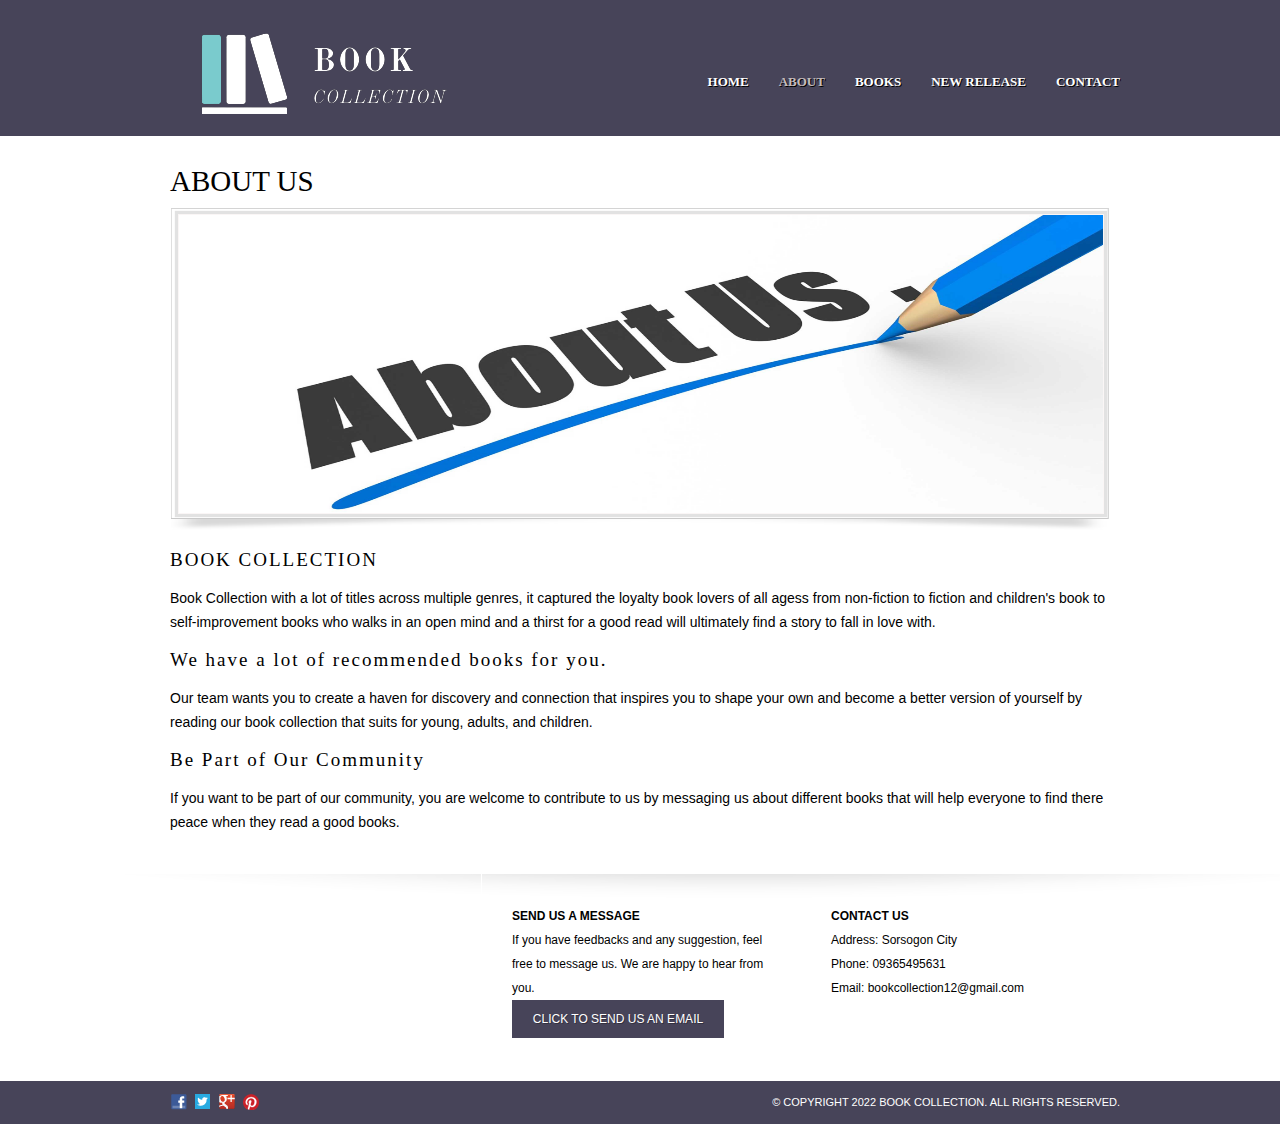
<file: about.html>
<!DOCTYPE HTML>
<!-- Website template by freewebsitetemplates.com -->
<html>
<head>
	<meta charset="UTF-8">
	<title>About - Book Collection</title>
	<link rel="stylesheet" href="css/style.css" type="text/css">
</head>
<body>
	<div id="header">
		<div class="clearfix">
			<div class="logo">
				<a href="index.html"><img src="images/Logo Name.png"></a>
			</div>
			<ul class="navigation">
				<li>
					<a href="index.html">Home</a>
				</li>
				<li class="active">
					<a href="about.html">About</a>
				</li>
				<li>
					<a href="books.html">Books</a>
				</li>
				<li>
					<a href="newrelease.html">New Release</a>
				</li>
				<li>
					<a href="contact.html">Contact</a>
				</li>
			</ul>
		</div>
	</div>
	<div id="contents">
		<div class="clearfix">
			<h1>About Us</h1>
			<div class="frame2">
				<div class="box">
					<img src="images/about us.jpg" alt="Img" height="298" width="924">
				</div>
			</div>
			<h2>BOOK COLLECTION</h2>
			<p>
				Book Collection with a lot of titles across multiple genres, it captured the loyalty book lovers of all agess from non-fiction to fiction and 
				children's book to self-improvement books who walks in an open mind and a thirst for a good read will ultimately find a story to fall in love with.
			</p>
			<h2>We have a lot of recommended books for you.</h2>
			<p>
				Our team wants you to create a haven for discovery and connection that inspires you to shape your own and become a better version of yourself by reading our book collection
				that suits for young, adults, and children.
			</p>
			<h2>Be Part of Our Community</h2>
			<p>
				If you want to be part of our community, you are welcome to contribute to us by messaging us about different books that will help everyone
				to find there peace when they read a good books.
			</p>
			
		</div>
	</div>
	<div id="footer">
		<div class="clearfix">
			<div class="section">
				<h4>Contact Us</h4>
				<p>
					<span>Address:</span> Sorsogon City
				</p>
				<p>
					<span>Phone:</span> 09365495631
				</p>
				<p>
					<span>Email:</span> bookcollection12@gmail.com
				</p>
			</div>
			<div class="section">
				<h4>SEND US A MESSAGE</h4>
				<p>
					If you have feedbacks and any suggestion, feel free to message us. We are happy to hear from you.
				</p>
				<a href="http://www.freewebsitetemplates.com/misc/contact/" class="subscribe">Click to send us an email</a>
			</div>
		</div>
		<div id="footnote">
			<div class="clearfix">
				<div class="connect">
					<a href="http://freewebsitetemplates.com/go/facebook/" class="facebook"></a><a href="http://freewebsitetemplates.com/go/twitter/" class="twitter"></a><a href="http://freewebsitetemplates.com/go/googleplus/" class="googleplus"></a><a href="http://pinterest.com/fwtemplates/" class="pinterest"></a>
				</div>
				<p>
					© Copyright 2022 Book Collection. All Rights Reserved.
				</p>
			</div>
		</div>
	</div>
</body>
</html>
</file>
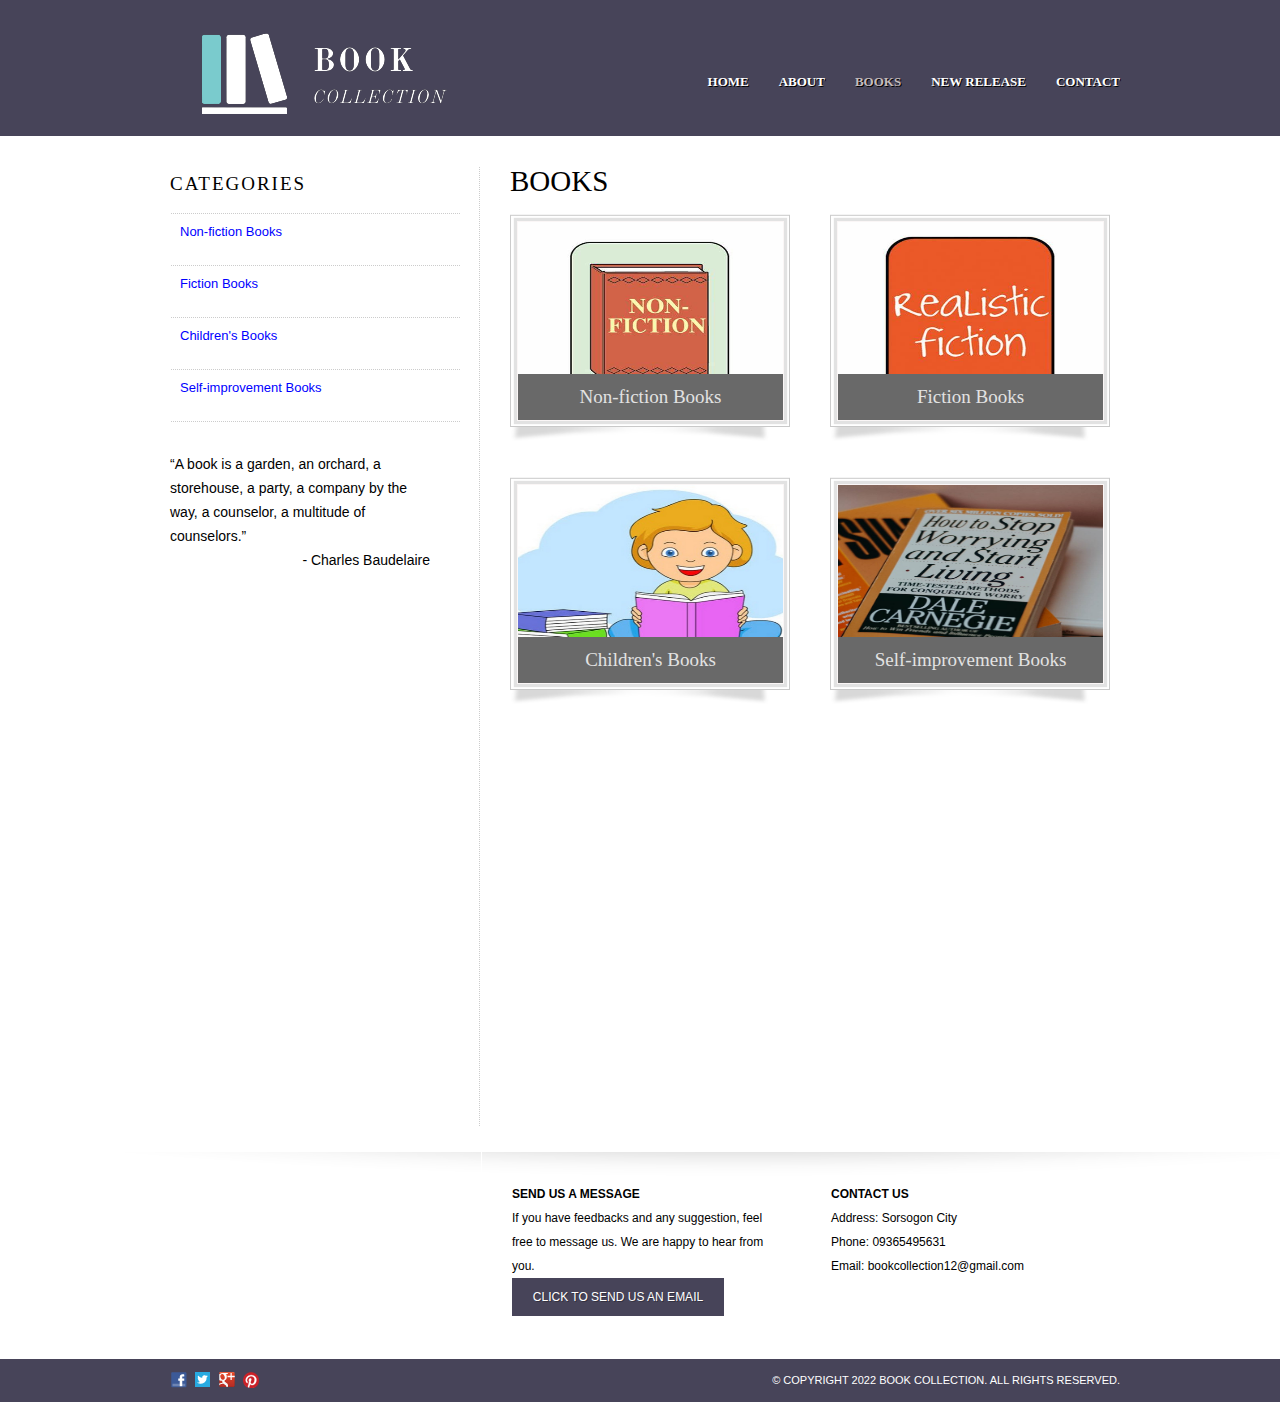
<file: books.html>
<!DOCTYPE HTML>
<!-- Website template by freewebsitetemplates.com -->
<html>
<head>
	<meta charset="UTF-8">
	<title>Books - Book Collection</title>
	<link rel="stylesheet" href="css/style.css" type="text/css">
</head>
<body>
	<div id="header">
		<div class="clearfix">
			<div class="logo">
				<a href="index.html"><img src="images/Logo Name.png"></a>
			</div>
			<ul class="navigation">
				<li>
					<a href="index.html">Home</a>
				</li>
				<li>
					<a href="about.html">About</a>
				</li>
				<li class="active">
					<a href="books.html">Books</a>
				</li>
				<li>
					<a href="newrelease.html">New Release</a>
				</li>
				<li>
					<a href="contact.html">Contact</a>
				</li>
			</ul>
		</div>
	</div>
	<div id="contents">
		<div class="clearfix">
			<div class="sidebar">
				<div>
					<h2>CATEGORIES</h2>
					<ul>
						<li>
							<a href="nonfiction.html">Non-fiction Books</a>
						</li>
						<li>
							<a href="fiction.html">Fiction Books</a>
						</li>
						<li>
							<a href="children.html">Children's Books</a>
						</li>
						<li>
							<a href="selfimprovement.html">Self-improvement Books</a>
						</li>
					</ul>
				</div>
				<div>
					<p>
						&ldquo;A book is a garden, an orchard, a storehouse, a party, a company by the way, a counselor, a multitude of counselors.&rdquo; <span>- Charles Baudelaire</span>
					</p>
				</div>
			</div>
			<div class="main">
				<h1>Books</h1>
				
				<ul class="practices">
					<li class="frame5">
						<a href="nonfiction.html" class="box"><img src="images/nonfiction.jpg" height="198" width="265"><span>Non-fiction Books</span></a>
					</li>
					<li class="frame5">
						<a href="fiction.html" class="box"><img src="images/fiction.jpg" height="198" width="265"><span>Fiction Books</span></a>
					</li>
					<li class="frame5">
						<a href="children.html" class="box"><img src="images/children books.jpg" height="198" width="265"><span>Children's Books</span></a>
					</li>
					<li class="frame5">
						<a href="selfimprovement.html" class="box"><img src="images/self improvement.jpg" height="198" width="265"><span>Self-improvement Books</span></a>
					</li>
				</ul>
			</div>
		</div>
	</div>
	<div id="footer">
		<div class="clearfix">
			<div class="section">
				<h4>Contact Us</h4>
				<p>
					<span>Address:</span> Sorsogon City
				</p>
				<p>
					<span>Phone:</span> 09365495631
				</p>
				<p>
					<span>Email:</span> bookcollection12@gmail.com
				</p>
			</div>
			<div class="section">
				<h4>SEND US A MESSAGE</h4>
				<p>
					If you have feedbacks and any suggestion, feel free to message us. We are happy to hear from you.
				</p>
				<a href="http://www.freewebsitetemplates.com/misc/contact/" class="subscribe">Click to send us an email</a>
			</div>
		</div>
		<div id="footnote">
			<div class="clearfix">
				<div class="connect">
					<a href="http://freewebsitetemplates.com/go/facebook/" class="facebook"></a><a href="http://freewebsitetemplates.com/go/twitter/" class="twitter"></a><a href="http://freewebsitetemplates.com/go/googleplus/" class="googleplus"></a><a href="http://pinterest.com/fwtemplates/" class="pinterest"></a>
				</div>
				<p>
					© Copyright 2022 Book Collection. All Rights Reserved.
				</p>
			</div>
		</div>
	</div>
</body>
</html>
</file>
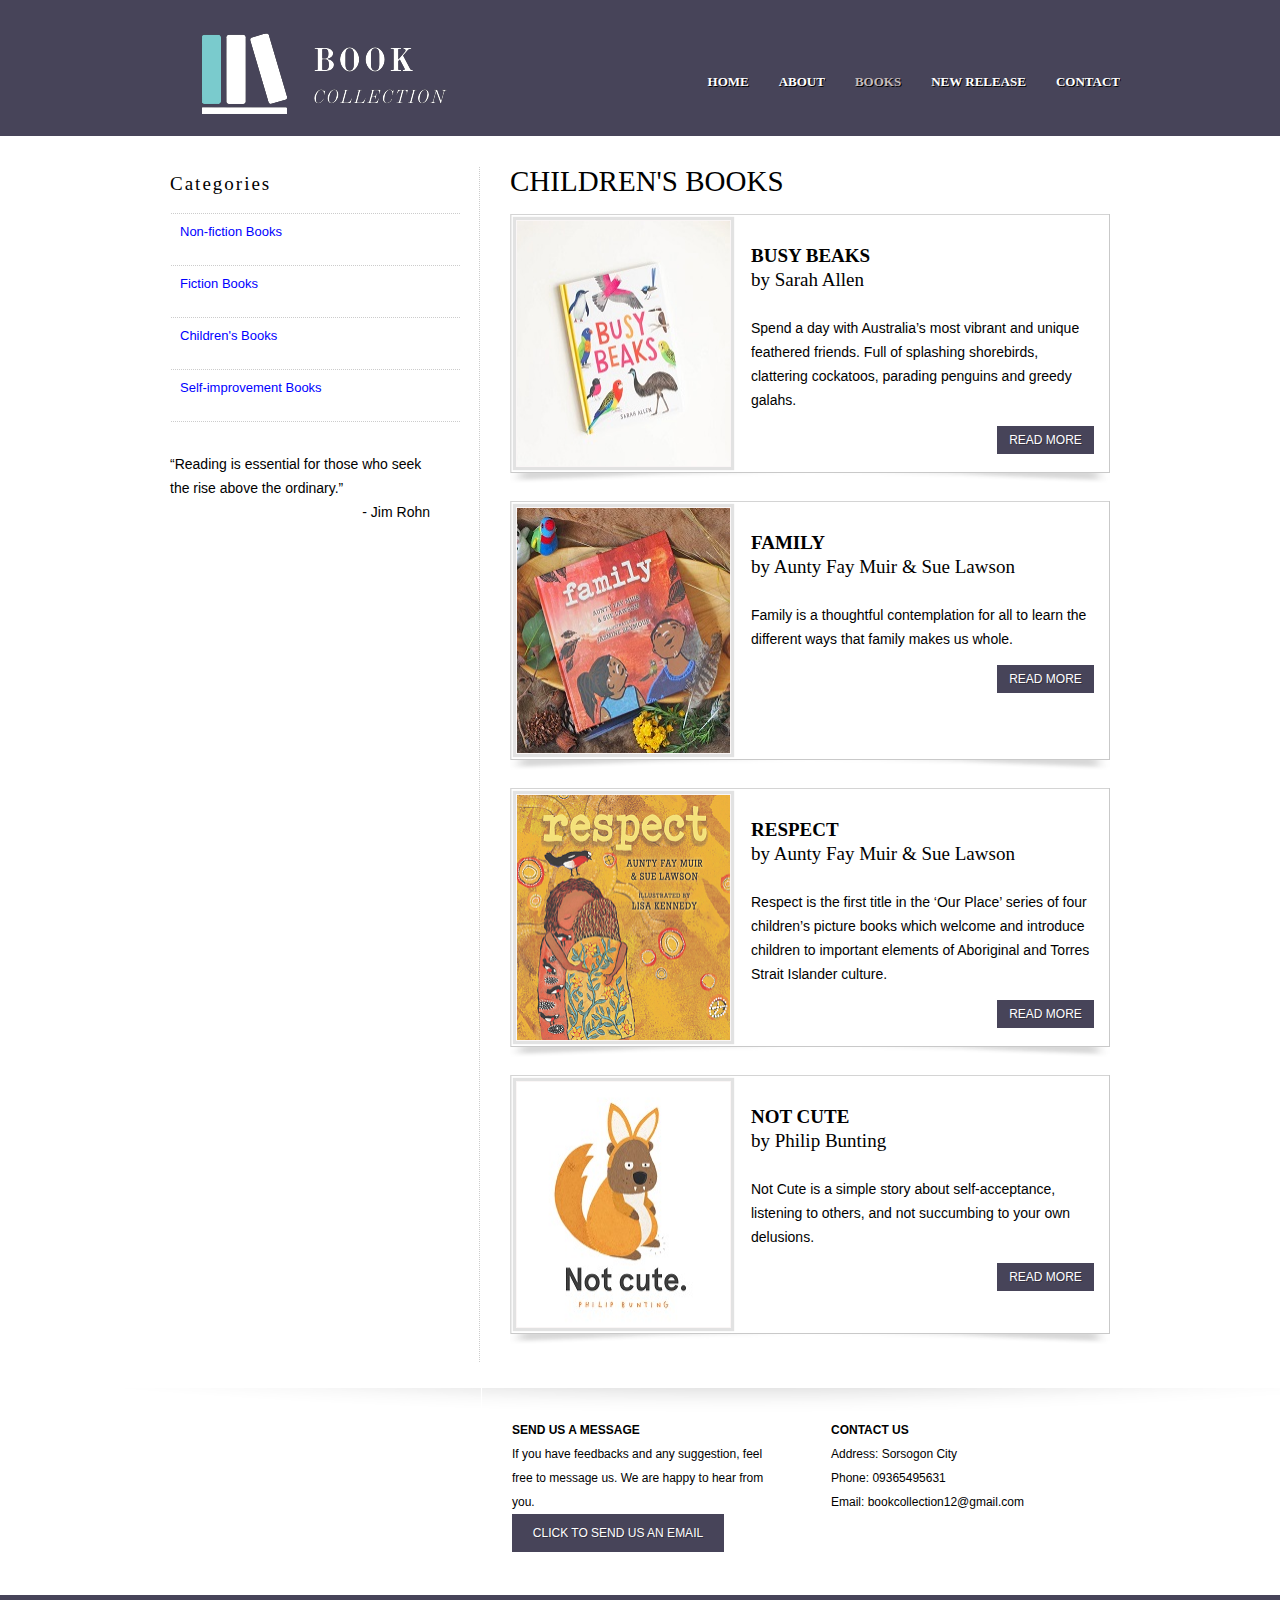
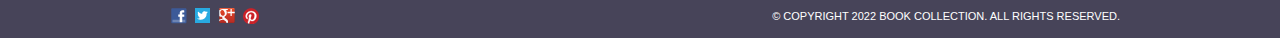
<file: children.html>
<!DOCTYPE HTML>
<!-- Website template by freewebsitetemplates.com -->
<html>
<head>
	<meta charset="UTF-8">
	<title>Children - Book Collection</title>
	<link rel="stylesheet" href="css/style.css" type="text/css">
</head>
<body>
	<div id="header">
		<div class="clearfix">
			<div class="logo">
				<a href="index.html"><img src="images/Logo Name.png" ></a>
			</div>
			<ul class="navigation">
				<li>
					<a href="index.html">Home</a>
				</li>
				<li>
					<a href="about.html">About</a>
				</li>
				<li class="active">
					<a href="books.html">Books</a>
				</li>
				<li>
					<a href="newrelease.html">New Release</a>
				</li>
				<li>
					<a href="contact.html">Contact</a>
				</li>
			</ul>
		</div>
	</div>
	<div id="contents">
		<div class="clearfix">
			<div class="sidebar">
				<div>
					<h2>Categories</h2>
					<ul>
						<li>
							<a href="nonfiction.html">Non-fiction Books</a>
						</li>
						<li>
							<a href="fiction.html">Fiction Books</a>
						</li>
						<li>
							<a href="children.html">Children's Books</a>
						</li>
						<li>
							<a href="selfimprovement.html">Self-improvement Books</a>
						</li>
					</ul>
				</div>
				<div>
					<p>
						&ldquo;Reading is essential for those who seek the rise above the ordinary.&rdquo; <span>- Jim Rohn</span>
					</p>
				</div>
			</div>
			<div class="main">
				<h1>Children's Books</h1>
				<ul class="news">
					<li>
						<div class="box">
							<img src="images/BusyBeaks- children.jpg" alt="Img" height="245" width="213">
						</div>
						<p class="info">
						</p>
						<h2><b>BUSY BEAKS </b><br>by Sarah Allen</h2>
						<p>
							Spend a day with Australia’s most vibrant and unique feathered friends. Full of splashing shorebirds, clattering cockatoos, parading penguins and greedy galahs.
						</p>
						<a href=" https://childrensbooksdaily.com/best-books-toddlers/" class="more">Read More</a>
					</li>
					<li>
						<div class="box">
							<img src="images/Family - children.jpg" alt="Img" height="245" width="213">
						</div>
						<p class="info">
						</p>
						<h2><b>FAMILY </b><br>by Aunty Fay Muir & Sue Lawson</h2>
						<p>
							Family is a thoughtful contemplation for all to learn the different ways that family makes us whole. 
						</p>
						<a href=" https://childrensbooksdaily.com/best-books-toddlers/" class="more">Read More</a>
					</li>
					<li>
						<div class="box">
							<img src="images/Respect- children.png" alt="Img" height="245" width="213">
						</div>
						<p class="info">
						</p>
						<h2><b>RESPECT </b><br>by Aunty Fay Muir & Sue Lawson</h2>
						<p>
							Respect is the first title in the ‘Our Place’ series of four children’s picture books which welcome and introduce children to important elements of Aboriginal and Torres Strait Islander culture.
						</p>
						<a href=" https://childrensbooksdaily.com/best-books-toddlers/" class="more">Read More</a>
					</li>
                    <li>
						<div class="box">
							<img src="images/Not-Cute-Book-children.jpg" alt="Img" height="245" width="213">
						</div>
						<p class="info">
						</p>
						<h2><b>NOT CUTE </b><br>by Philip Bunting</h2>
						<p>
							Not Cute is a simple story about self-acceptance, listening to others, and not succumbing to your own delusions. 
						</p>
						<a href=" https://childrensbooksdaily.com/best-books-toddlers/" class="more">Read More</a>
					</li>
				</ul>
			</div>
		</div>
	</div>
	<div id="footer">
		<div class="clearfix">
			<div class="section">
				<h4>Contact Us</h4>
				<p>
					<span>Address:</span> Sorsogon City
				</p>
				<p>
					<span>Phone:</span> 09365495631
				</p>
				<p>
					<span>Email:</span> bookcollection12@gmail.com
				</p>
			</div>
			<div class="section">
				<h4>SEND US A MESSAGE</h4>
				<p>
					If you have feedbacks and any suggestion, feel free to message us. We are happy to hear from you.
				</p>
				<a href="http://www.freewebsitetemplates.com/misc/contact/" class="subscribe">Click to send us an email</a>
			</div>
		</div>
		<div id="footnote">
			<div class="clearfix">
				<div class="connect">
					<a href="http://freewebsitetemplates.com/go/facebook/" class="facebook"></a><a href="http://freewebsitetemplates.com/go/twitter/" class="twitter"></a><a href="http://freewebsitetemplates.com/go/googleplus/" class="googleplus"></a><a href="http://pinterest.com/fwtemplates/" class="pinterest"></a>
				</div>
				<p>
					© Copyright 2022 Book Collection. All Rights Reserved.
				</p>
			</div>
		</div>
	</div>
</body>
</html>
</file>
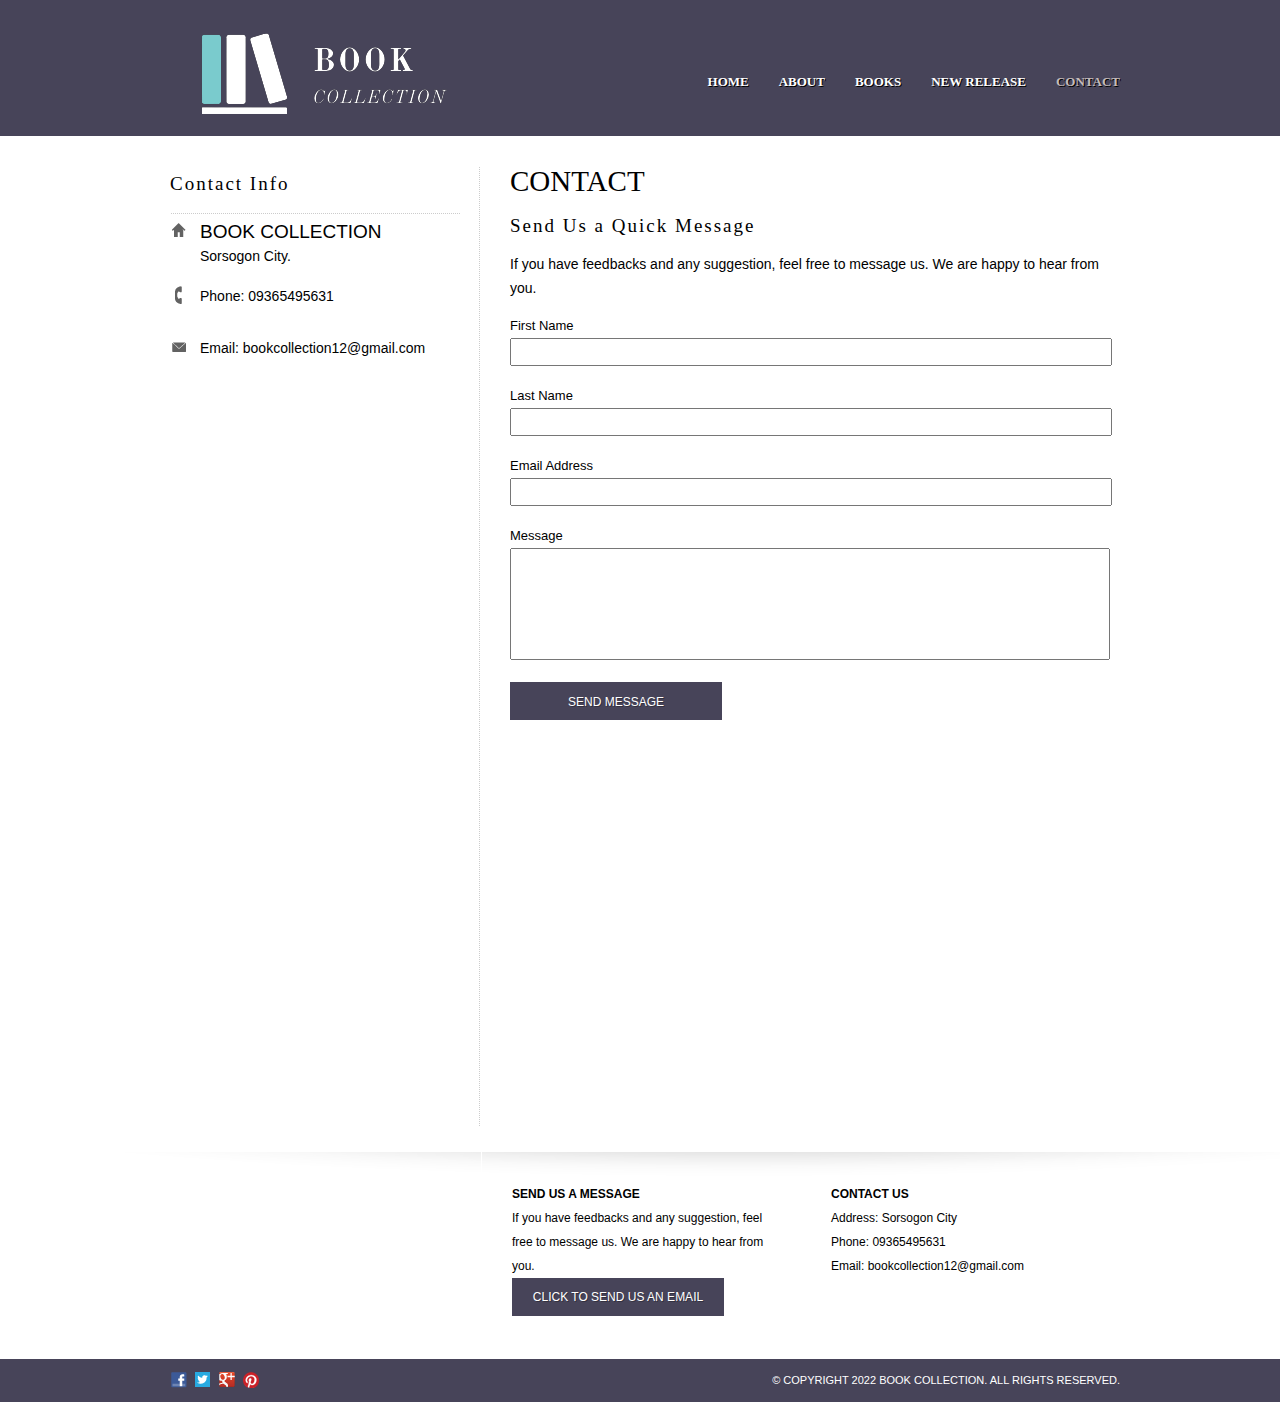
<file: contact.html>
<!DOCTYPE HTML>
<!-- Website template by freewebsitetemplates.com -->
<html>
<head>
	<meta charset="UTF-8">
	<title>Contact - Book Collection</title>
	<link rel="stylesheet" href="css/style.css" type="text/css">
</head>
<body>
	<div id="header">
		<div class="clearfix">
			<div class="logo">
				<a href="index.html"><img src="images/Logo Name.png" ></a>
			</div>
			<ul class="navigation">
				<li>
					<a href="index.html">Home</a>
				</li>
				<li>
					<a href="about.html">About</a>
				</li>
				<li>
					<a href="books.html">Books</a>
				</li>
				<li>
					<a href="newrelease.html">New Release</a>
				</li>
				<li class="active">
					<a href="contact.html">Contact</a>
				</li>
			</ul>
		</div>
	</div>
	<div id="contents">
		<div class="clearfix">
			<div class="sidebar">
				<div>
					<h2>Contact Info</h2>
					<ul class="contact">
						<li>
							<p>
								<span class="home"></span> <em>BOOK COLLECTION</em> Sorsogon City.
							</p>
						</li>
						<li>
							<p class="phone">
								Phone: 09365495631
							</p>
						</li>
						<li>
							<p class="mail">
								Email: bookcollection12@gmail.com
							</p>
						</li>
					</ul>
				</div>
			</div>
			<div class="main">
				<h1>Contact</h1>
				<h2>Send Us a Quick Message</h2>
				<p>
					If you have feedbacks and any suggestion, feel free to message us. We are happy to hear from you.
				</p>
				<form action="index.html" method="post" class="message">
					<label>First Name</label>
					<input type="text" value="">
					<label>Last Name</label>
					<input type="text" value="">
					<label>Email Address</label>
					<input type="text" value="">
					<label>Message</label>
					<textarea></textarea>
					<input type="submit" value="Send Message">
				</form>
			</div>
		</div>
	</div>
	<div id="footer">
		<div class="clearfix">
			<div class="section">
				<h4>Contact Us</h4>
				<p>
					<span>Address:</span> Sorsogon City
				</p>
				<p>
					<span>Phone:</span> 09365495631
				</p>
				<p>
					<span>Email:</span> bookcollection12@gmail.com
				</p>
			</div>
			<div class="section">
				<h4>SEND US A MESSAGE</h4>
				<p>
					If you have feedbacks and any suggestion, feel free to message us. We are happy to hear from you.
				</p>
				<a href="http://www.freewebsitetemplates.com/misc/contact/" class="subscribe">Click to send us an email</a>
			</div>
		</div>
		<div id="footnote">
			<div class="clearfix">
				<div class="connect">
					<a href="http://freewebsitetemplates.com/go/facebook/" class="facebook"></a><a href="http://freewebsitetemplates.com/go/twitter/" class="twitter"></a><a href="http://freewebsitetemplates.com/go/googleplus/" class="googleplus"></a><a href="http://pinterest.com/fwtemplates/" class="pinterest"></a>
				</div>
				<p>
					© Copyright 2022 Book Collection. All Rights Reserved.
				</p>
			</div>
		</div>
	</div>
</body>
</html>
</file>
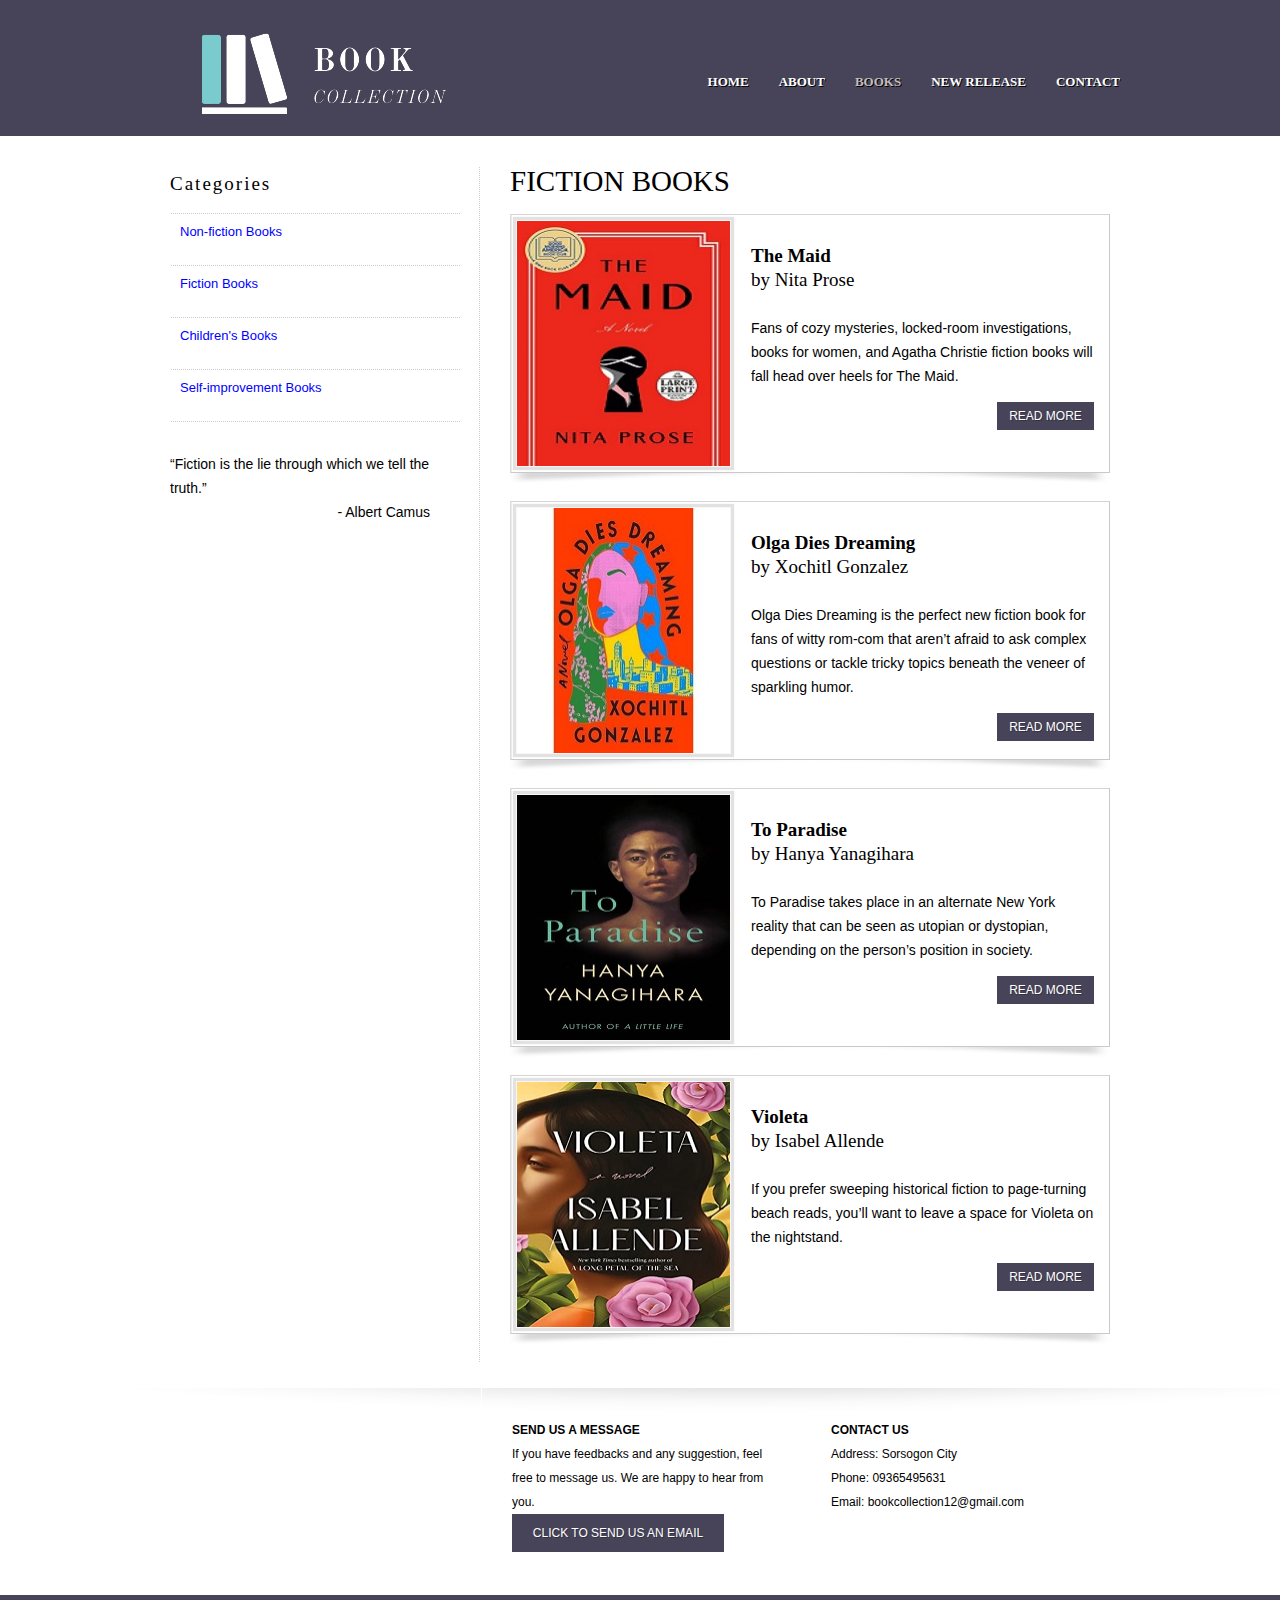
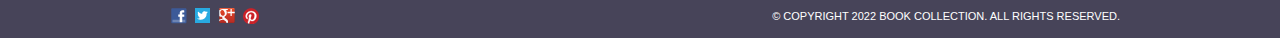
<file: fiction.html>
<!DOCTYPE HTML>
<!-- Website template by freewebsitetemplates.com -->
<html>
<head>
	<meta charset="UTF-8">
	<title>Fiction - Book Collection</title>
	<link rel="stylesheet" href="css/style.css" type="text/css">
</head>
<body>
	<div id="header">
		<div class="clearfix">
			<div class="logo">
				<a href="index.html"><img src="images/Logo Name.png" ></a>
			</div>
			<ul class="navigation">
				<li>
					<a href="index.html">Home</a>
				</li>
				<li>
					<a href="about.html">About</a>
				</li>
				<li class="active">
					<a href="books.html">Books</a>
				</li>
				<li>
					<a href="newrelease.html">New Release</a>
				</li>
				<li>
					<a href="contact.html">Contact</a>
				</li>
			</ul>
		</div>
	</div>
	<div id="contents">
		<div class="clearfix">
			<div class="sidebar">
				<div>
					<h2>Categories</h2>
					<ul>
						<li>
							<a href="nonfiction.html">Non-fiction Books</a>
						</li>
						<li>
							<a href="fiction.html">Fiction Books</a>
						</li>
						<li>
							<a href="children.html">Children's Books</a>
						</li>
						<li>
							<a href="selfimprovement.html">Self-improvement Books</a>
						</li>
					</ul>
				</div>
				<div>
					<p>
						&ldquo;Fiction is the lie through which we tell the truth.&rdquo; <span>- Albert Camus</span>
					</p>
				</div>
			</div>
			<div class="main">
				<h1>Fiction Books</h1>
				<ul class="news">
					<li>
						<div class="box">
							<img src="images/The maid - fiction.jpg" alt="Img" height="245" width="213">
						</div>
						<p class="info">
						</p>
						<h2><b>The Maid </b><br>by Nita Prose</h2>
						<p>
							Fans of cozy mysteries, locked-room investigations, books for women, and Agatha Christie fiction books will fall head over heels for The Maid.
						</p>
						<a href="https://www.rd.com/list/best-fiction-books/" class="more">Read More</a>
					</li>
					<li>
						<div class="box">
							<img src="images/Olga dies dreaming - fiction.jpg" alt="Img" height="245" width="213">
						</div>
						<p class="info">
						</p>
						<h2><b>Olga Dies Dreaming </b><br>by Xochitl Gonzalez</h2>
						<p>
							Olga Dies Dreaming is the perfect new fiction book for fans of witty rom-com that aren’t afraid to ask complex questions or tackle tricky topics beneath the veneer of sparkling humor. 
						</p>
						<a href="https://www.rd.com/list/best-fiction-books/" class="more">Read More</a>
					</li>
					<li>
						<div class="box">
							<img src="images/To paradise - fiction.jpg" alt="Img" height="245" width="213">
						</div>
						<p class="info">
						</p>
						<h2><b>To Paradise </b><br>by Hanya Yanagihara</h2>
						<p>
							To Paradise takes place in an alternate New York reality that can be seen as utopian or dystopian, depending on the person’s position in society. 
						</p>
						<a href="https://www.rd.com/list/best-fiction-books/" class="more">Read More</a>
					</li>
                    <li>
						<div class="box">
							<img src="images/Violeta fiction.jpg" alt="Img" height="245" width="213">
						</div>
						<p class="info">
						</p>
						<h2><b>Violeta </b><br>by Isabel Allende</h2>
						<p>
							If you prefer sweeping historical fiction to page-turning beach reads, you’ll want to leave a space for Violeta on the nightstand. 
						</p>
						<a href="https://www.rd.com/list/best-fiction-books/" class="more">Read More</a>
					</li>
				</ul>
			</div>
		</div>
	</div>
	<div id="footer">
		<div class="clearfix">
			<div class="section">
				<h4>Contact Us</h4>
				<p>
					<span>Address:</span> Sorsogon City
				</p>
				<p>
					<span>Phone:</span> 09365495631
				</p>
				<p>
					<span>Email:</span> bookcollection12@gmail.com
				</p>
			</div>
			<div class="section">
				<h4>SEND US A MESSAGE</h4>
				<p>
					If you have feedbacks and any suggestion, feel free to message us. We are happy to hear from you.
				</p>
				<a href="http://www.freewebsitetemplates.com/misc/contact/" class="subscribe">Click to send us an email</a>
			</div>
		</div>
		<div id="footnote">
			<div class="clearfix">
				<div class="connect">
					<a href="http://freewebsitetemplates.com/go/facebook/" class="facebook"></a><a href="http://freewebsitetemplates.com/go/twitter/" class="twitter"></a><a href="http://freewebsitetemplates.com/go/googleplus/" class="googleplus"></a><a href="http://pinterest.com/fwtemplates/" class="pinterest"></a>
				</div>
				<p>
					© Copyright 2022 Book Collection. All Rights Reserved.
				</p>
			</div>
		</div>
	</div>
</body>
</html>
</file>
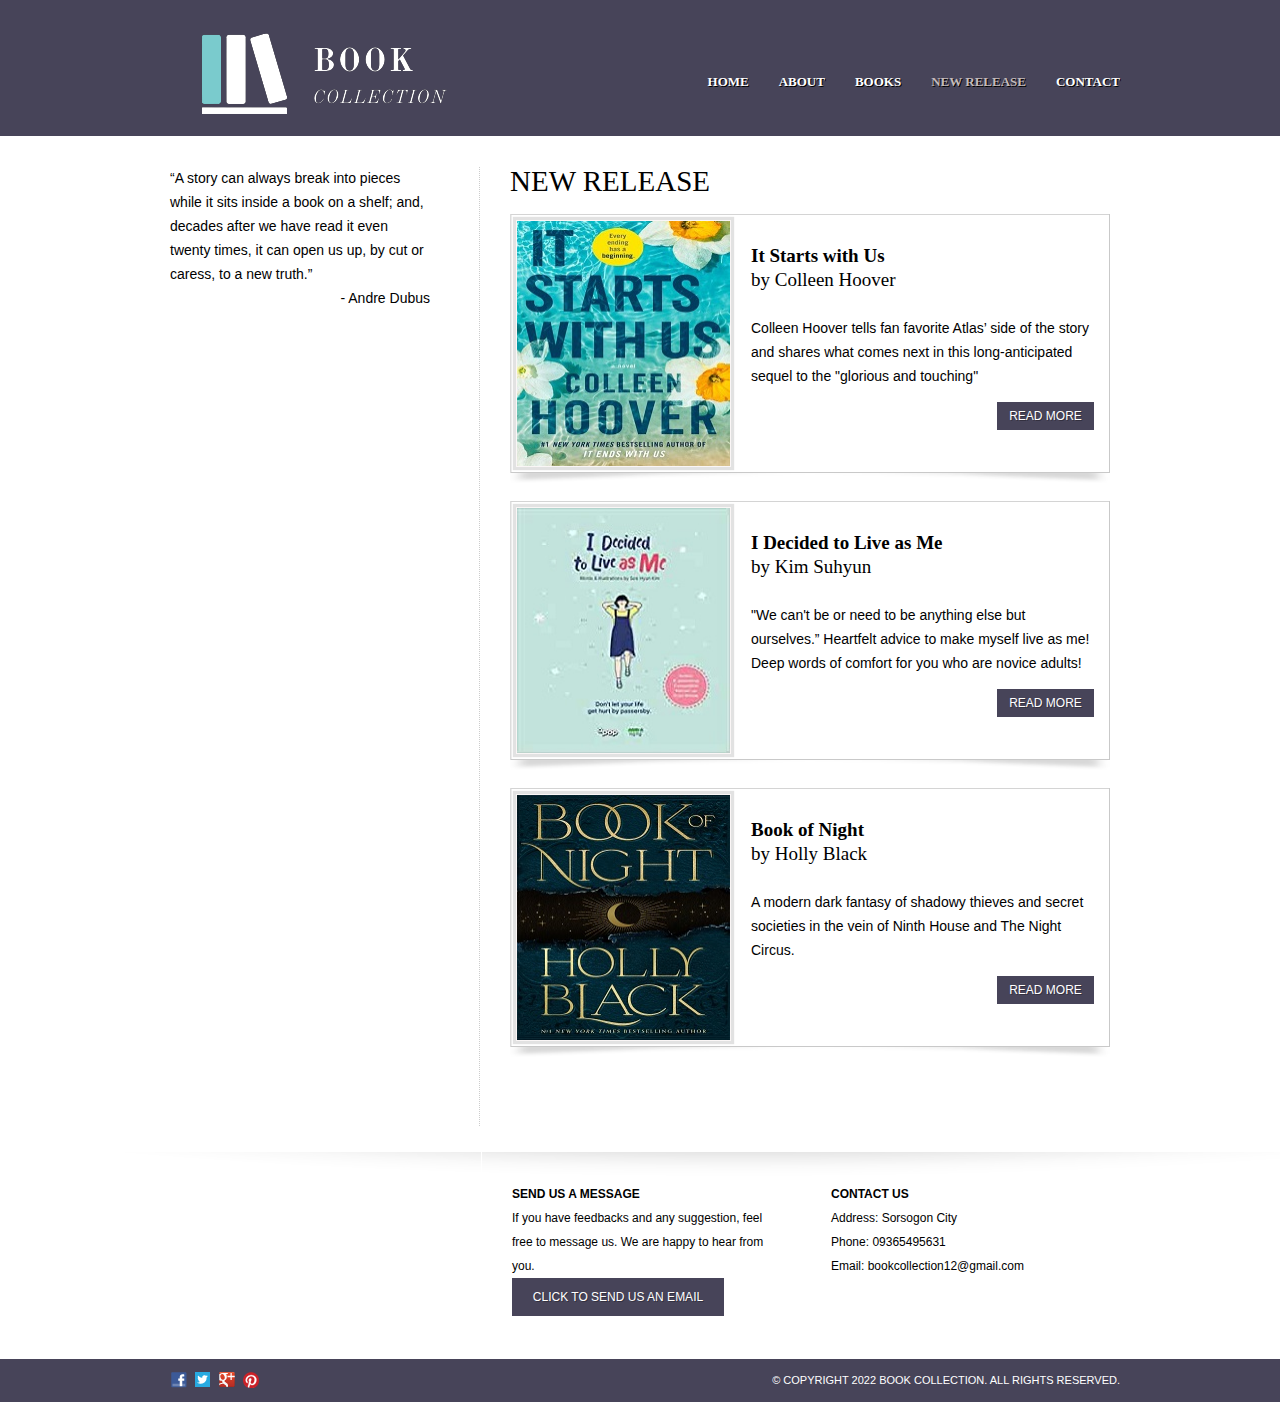
<file: newrelease.html>
<!DOCTYPE HTML>
<!-- Website template by freewebsitetemplates.com -->
<html>
<head>
	<meta charset="UTF-8">
	<title>New Release - Book Collection</title>
	<link rel="stylesheet" href="css/style.css" type="text/css">
</head>
<body>
	<div id="header">
		<div class="clearfix">
			<div class="logo">
				<a href="index.html"><img src="images/Logo Name.png"></a>
			</div>
			<ul class="navigation">
				<li>
					<a href="index.html">Home</a>
				</li>
				<li>
					<a href="about.html">About</a>
				</li>
				<li>
					<a href="books.html">Books</a>
				</li>
				<li class="active">
					<a href="newrelease.html">New Release</a>
				</li>
				<li>
					<a href="contact.html">Contact</a>
				</li>
			</ul>
		</div>
	</div>
	<div id="contents">
		<div class="clearfix">
			<div class="sidebar">
				<div>
					<p>
						&ldquo;A story can always break into pieces while it sits inside a book on a shelf; and, decades after we have read it even twenty times, it can open us up, by cut or caress, to a new truth.&rdquo; <span>- Andre Dubus</span>
					</p>
				</div>
			</div>
			<div class="main">
				<h1>New Release</h1>
				<ul class="news">
					<li>
						<div class="box">
							<img src="images/it starts with us.jpg" alt="Img" height="245" width="213">
						</div>
						<p class="info">
						</p>
						<h2><b>It Starts with Us </b><br>by Colleen Hoover</h2>
						<p>
							Colleen Hoover tells fan favorite Atlas’ side of the story and shares what comes next in this long-anticipated sequel to the "glorious and touching"
						</p>
						<a href="https://www.fullybookedonline.com/it-starts-with-us-a-novel-paperback.html" class="more">Read More</a>
					</li>
					<li>
						<div class="box">
							<img src="images/I decided to live as me -latest release.jpg" alt="Img" height="245" width="213">
						</div>
						<p class="info">
						</p>
						<h2><b>I Decided to Live as Me </b><br>by Kim Suhyun</h2>
						<p>
							"We can't be or need to be anything else but ourselves.”
							Heartfelt advice to make myself live as me!
							Deep words of comfort for you who are novice adults!
						</p>
						<a href="https://www.amazon.com/Decided-Live-Me-English-Translation/dp/9715088341" class="more">Read More</a>
					</li>
					<li>
						<div class="box">
							<img src="images/book of night.jpg" alt="Img" height="245" width="213">
						</div>
						<p class="info">
						</p>
						<h2><b>Book of Night </b><br>by Holly Black</h2>
						<p>
							A modern dark fantasy of shadowy thieves and secret societies in the vein of Ninth House and The Night Circus.
						</p>
						<a href="https://www.goodreads.com/book/show/58293924-book-of-night" class="more">Read More</a>
					</li>
				</ul>
			</div>
		</div>
	</div>
	<div id="footer">
		<div class="clearfix">
			<div class="section">
				<h4>Contact Us</h4>
				<p>
					<span>Address:</span> Sorsogon City
				</p>
				<p>
					<span>Phone:</span> 09365495631
				</p>
				<p>
					<span>Email:</span> bookcollection12@gmail.com
				</p>
			</div>
			<div class="section">
				<h4>SEND US A MESSAGE</h4>
				<p>
					If you have feedbacks and any suggestion, feel free to message us. We are happy to hear from you.
				</p>
				<a href="http://www.freewebsitetemplates.com/misc/contact/" class="subscribe">Click to send us an email</a>
			</div>
		</div>
		<div id="footnote">
			<div class="clearfix">
				<div class="connect">
					<a href="http://freewebsitetemplates.com/go/facebook/" class="facebook"></a><a href="http://freewebsitetemplates.com/go/twitter/" class="twitter"></a><a href="http://freewebsitetemplates.com/go/googleplus/" class="googleplus"></a><a href="http://pinterest.com/fwtemplates/" class="pinterest"></a>
				</div>
				<p>
					© Copyright 2022 Book Collection. All Rights Reserved.
				</p>
			</div>
		</div>
	</div>
</body>
</html>
</file>
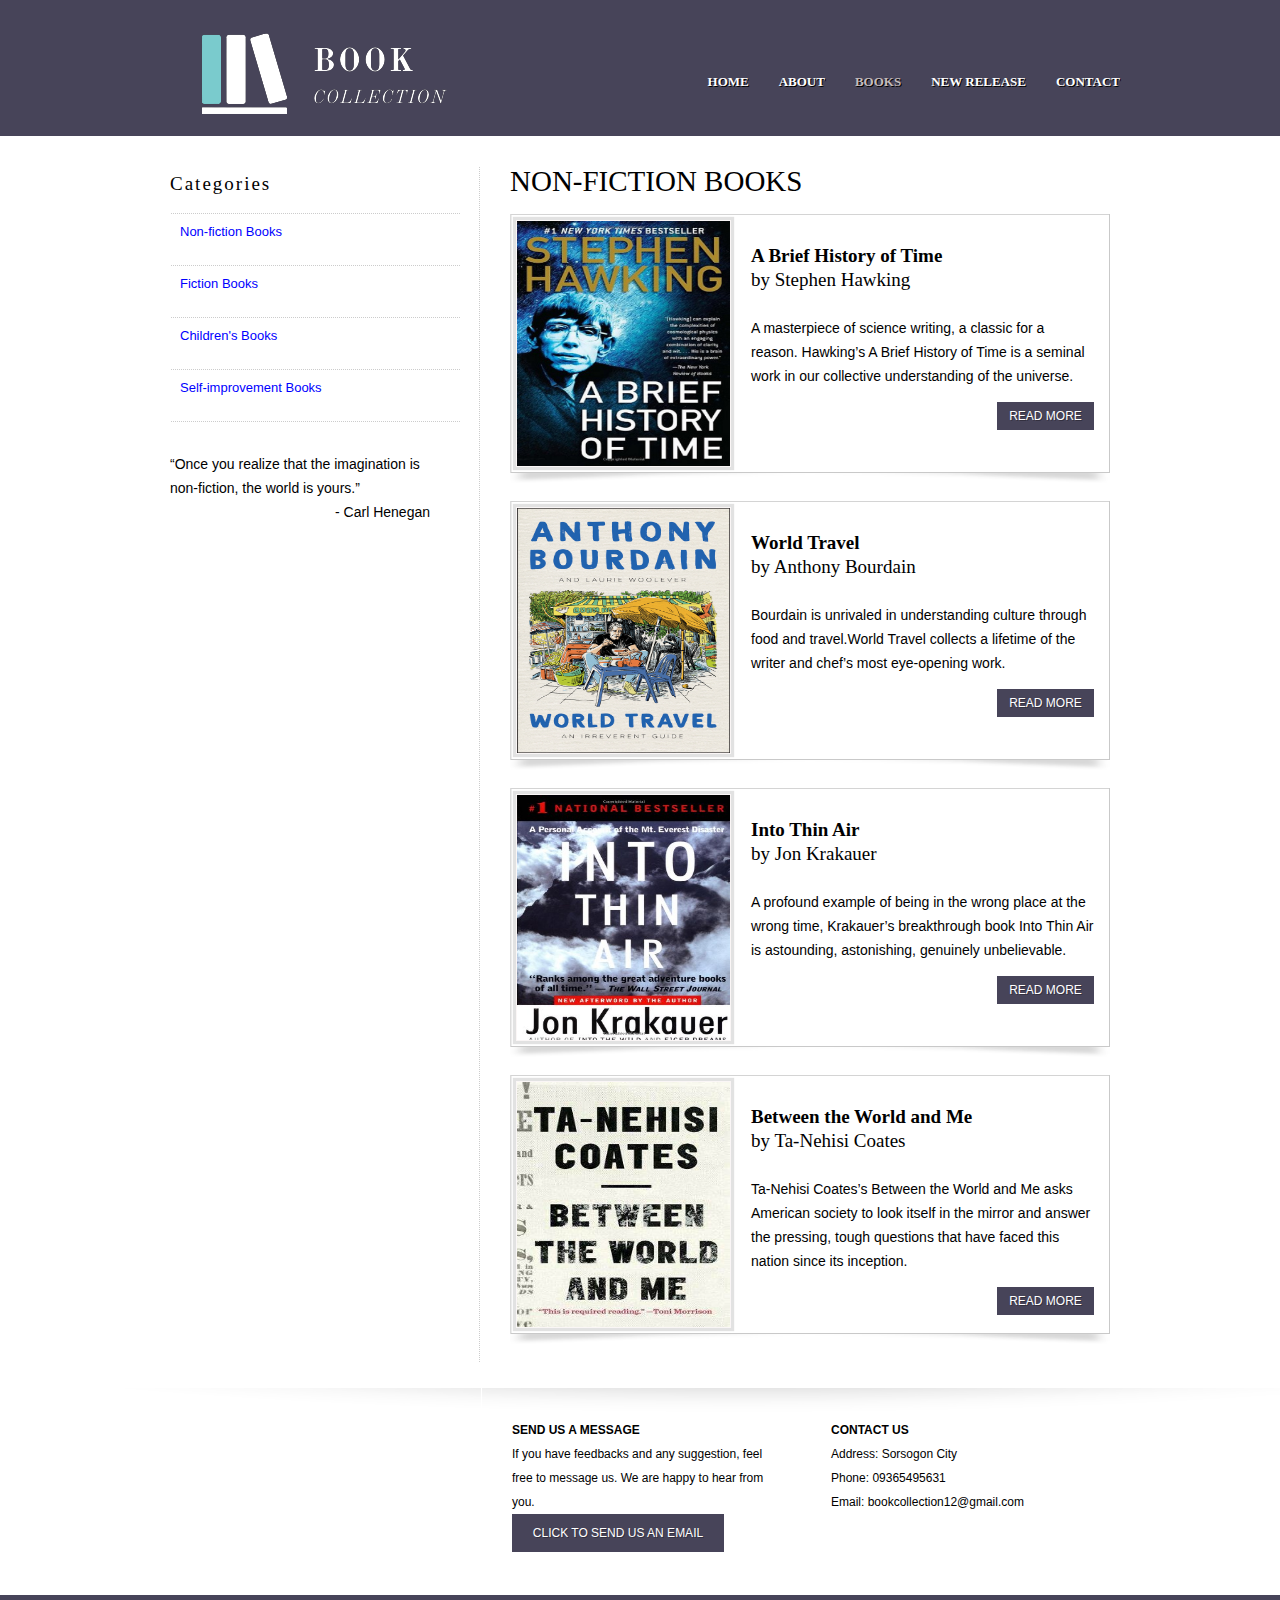
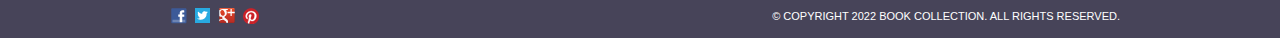
<file: nonfiction.html>
<!DOCTYPE HTML>
<!-- Website template by freewebsitetemplates.com -->
<html>
<head>
	<meta charset="UTF-8">
	<title>Non-fiction - Book Collection</title>
	<link rel="stylesheet" href="css/style.css" type="text/css">
</head>
<body>
	<div id="header">
		<div class="clearfix">
			<div class="logo">
				<a href="index.html"><img src="images/Logo Name.png" ></a>
			</div>
			<ul class="navigation">
				<li>
					<a href="index.html">Home</a>
				</li>
				<li>
					<a href="about.html">About</a>
				</li>
				<li class="active">
					<a href="books.html">Books</a>
				</li>
				<li>
					<a href="newrelease.html">New Release</a>
				</li>
				<li>
					<a href="contact.html">Contact</a>
				</li>
			</ul>
		</div>
	</div>
	<div id="contents">
		<div class="clearfix">
			<div class="sidebar">
				<div>
					<h2>Categories</h2>
					<ul>
						<li>
							<a href="nonfiction.html">Non-fiction Books</a>
						</li>
						<li>
							<a href="fiction.html">Fiction Books</a>
						</li>
						<li>
							<a href="children.html">Children's Books</a>
						</li>
						<li>
							<a href="selfimprovement.html">Self-improvement Books</a>
						</li>
					</ul>
				</div>
				<div>
					<p>
						&ldquo;Once you realize that the imagination is non-fiction, the world is yours.&rdquo; <span>- Carl Henegan</span>
					</p>
				</div>
			</div>
			<div class="main">
				<h1>Non-Fiction Books</h1>
				<ul class="news">
					<li>
						<div class="box">
							<img src="images/A-Brief-History-of-Time-684x1024.jpg" alt="Img" height="245" width="213">
						</div>
						<p class="info">
						</p>
						<h2><b>A Brief History of Time </b><br>by Stephen Hawking</h2>
						<p>
							A masterpiece of science writing, a classic for a reason. Hawking’s A Brief History of Time is a seminal work in our collective understanding of the universe. 
						</p>
						<a href="https://www.themanual.com/culture/best-non-fiction-books-to-read/" class="more">Read More</a>
					</li>
					<li>
						<div class="box">
							<img src="images/worldtravel.jpg" alt="Img" height="245" width="213">
						</div>
						<p class="info">
						</p>
						<h2><b>World Travel </b><br>by Anthony Bourdain</h2>
						<p>
							Bourdain is unrivaled in understanding culture through food and travel.World Travel collects a lifetime of the writer and chef’s most eye-opening work. 
						</p>
						<a href="https://www.themanual.com/culture/best-non-fiction-books-to-read/" class="more">Read More</a>
					</li>
					<li>
						<div class="box">
							<img src="images/Into thin Air.jpg" alt="Img" height="245" width="213">
						</div>
						<p class="info">
						</p>
						<h2><b>Into Thin Air </b><br>by Jon Krakauer</h2>
						<p>
							A profound example of being in the wrong place at the wrong time, Krakauer’s breakthrough book Into Thin Air is astounding, astonishing, genuinely unbelievable. 
						</p>
						<a href="https://www.themanual.com/culture/best-non-fiction-books-to-read/" class="more">Read More</a>
					</li>
					<li>
						<div class="box">
							<img src="images/Between the world and Me.jpg" alt="Img" height="245" width="213">
						</div>
						<p class="info">
						</p>
						<h2><b>Between the World and Me </b><br>by Ta-Nehisi Coates</h2>
						<p>
							Ta-Nehisi Coates’s Between the World and Me asks American society to look itself in the mirror and answer the pressing, tough questions that have faced this nation since its inception.
						</p>
						<a href="https://www.themanual.com/culture/best-non-fiction-books-to-read/" class="more">Read More</a>
					</li>
				</ul>
			</div>
		</div>
	</div>
	<div id="footer">
		<div class="clearfix">
			<div class="section">
				<h4>Contact Us</h4>
				<p>
					<span>Address:</span> Sorsogon City
				</p>
				<p>
					<span>Phone:</span> 09365495631
				</p>
				<p>
					<span>Email:</span> bookcollection12@gmail.com
				</p>
			</div>
			<div class="section">
				<h4>SEND US A MESSAGE</h4>
				<p>
					If you have feedbacks and any suggestion, feel free to message us. We are happy to hear from you.
				</p>
				<a href="http://www.freewebsitetemplates.com/misc/contact/" class="subscribe">Click to send us an email</a>
			</div>
		</div>
		<div id="footnote">
			<div class="clearfix">
				<div class="connect">
					<a href="http://freewebsitetemplates.com/go/facebook/" class="facebook"></a><a href="http://freewebsitetemplates.com/go/twitter/" class="twitter"></a><a href="http://freewebsitetemplates.com/go/googleplus/" class="googleplus"></a><a href="http://pinterest.com/fwtemplates/" class="pinterest"></a>
				</div>
				<p>
					© Copyright 2022 Book Collection. All Rights Reserved.
				</p>
			</div>
		</div>
	</div>
</body>
</html>
</file>
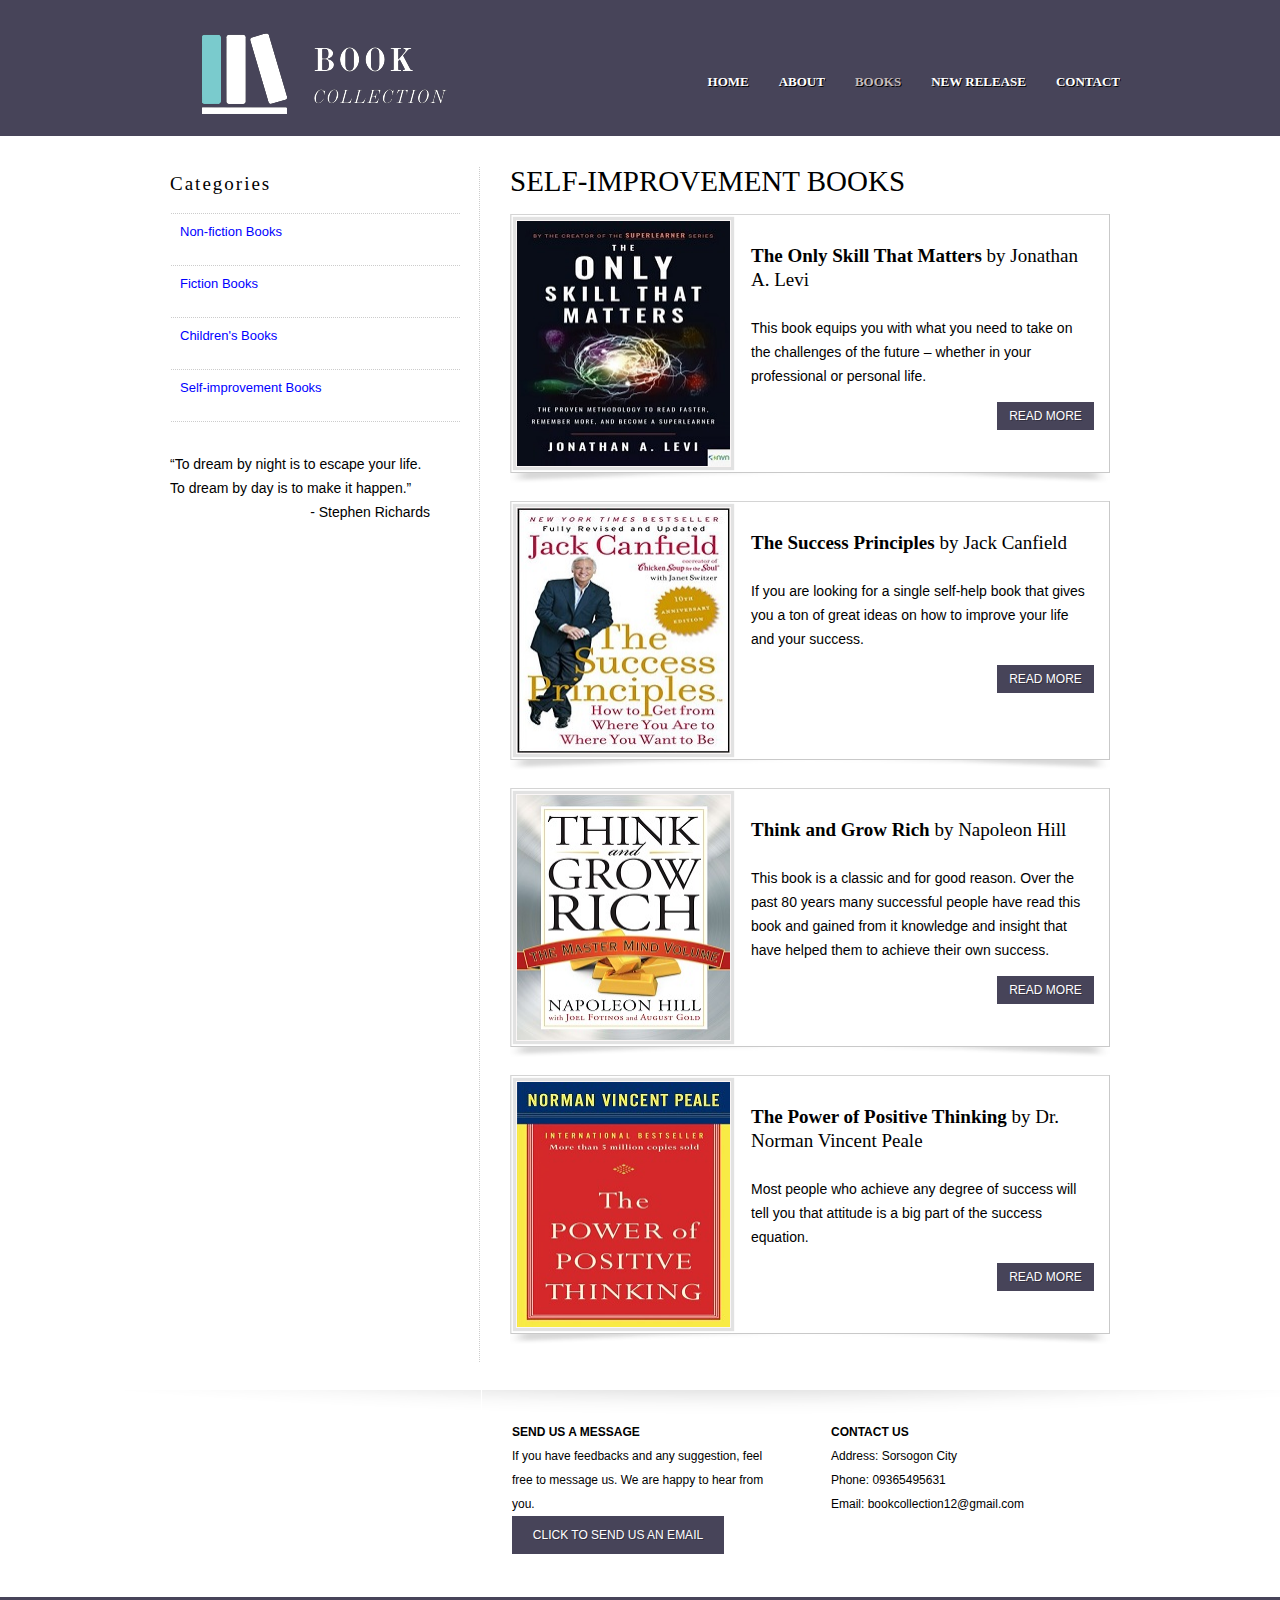
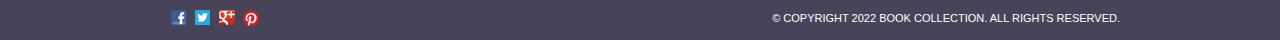
<file: selfimprovement.html>
<!DOCTYPE HTML>
<!-- Website template by freewebsitetemplates.com -->
<html>
<head>
	<meta charset="UTF-8">
	<title>Self-improvement - Book Collection</title>
	<link rel="stylesheet" href="css/style.css" type="text/css">
</head>
<body>
	<div id="header">
		<div class="clearfix">
			<div class="logo">
				<a href="index.html"><img src="images/Logo Name.png"></a>
			</div>
			<ul class="navigation">
				<li>
					<a href="index.html">Home</a>
				</li>
				<li>
					<a href="about.html">About</a>
				</li>
				<li class="active">
					<a href="books.html">Books</a>
				</li>
				<li>
					<a href="newrelease.html">New Release</a>
				</li>
				<li>
					<a href="contact.html">Contact</a>
				</li>
			</ul>
		</div>
	</div>
	<div id="contents">
		<div class="clearfix">
			<div class="sidebar">
				<div>
					<h2>Categories</h2>
					<ul>
						<li>
							<a href="nonfiction.html">Non-fiction Books</a>
						</li>
						<li>
							<a href="fiction.html">Fiction Books</a>
						</li>
						<li>
							<a href="children.html">Children's Books</a>
						</li>
						<li>
							<a href="selfimprovement.html">Self-improvement Books</a>
						</li>
					</ul>
				</div>
				<div>
					<p>
						&ldquo;To dream by night is to escape your life. To dream by day is to make it happen.&rdquo; <span>- Stephen Richards
						</span>
					</p>
				</div>
			</div>
			<div class="main">
				<h1>Self-improvement Books</h1>
				<ul class="news">
					<li>
						<div class="box">
							<img src="images/the only skills that matter-self improvement.jpg" alt="Img" height="245" width="213">
						</div>
						<p class="info">
						</p>
						<h2><b>The Only Skill That Matters </b>by Jonathan A. Levi</h2>
						<p>
							This book equips you with what you need to take on the challenges of the future – whether in your professional or personal life. 
						</p>
						<a href=" https://www.developgoodhabits.com/personal-development-books/" class="more">Read More</a>
					</li>
					<li>
						<div class="box">
							<img src="images/The success principles- self improve.jpg" alt="Img" height="245" width="213">
						</div>
						<p class="info">
						</p>
						<h2><b> The Success Principles </b>by Jack Canfield</h2>
						<p>
							If you are looking for a single self-help book that gives you a ton of great ideas on how to improve your life and your success.
						</p>
						<a href=" https://www.developgoodhabits.com/personal-development-books/" class="more">Read More</a>
					</li>
					<li>
						<div class="box">
							<img src="images/Think and grow-self improve.jpg" alt="Img" height="245" width="213">
						</div>
						<p class="info">
						</p>
						<h2><b>Think and Grow Rich </b>by Napoleon Hill </h2>
						<p>
							This book is a classic and for good reason. Over the past 80 years many successful people have read this book and gained from it knowledge and insight that have helped them to achieve their own success.
						</p>
						<a href=" https://www.developgoodhabits.com/personal-development-books/" class="more">Read More</a>
					</li>
                    <li>
						<div class="box">
							<img src="images/The Power of Positive Thinking- self improve.jpg" alt="Img" height="245" width="213">
						</div>
						<p class="info">
						</p>
						<h2><b>The Power of Positive Thinking </b>by Dr. Norman Vincent Peale</h2>
						<p>
							Most people who achieve any degree of success will tell you that attitude is a big part of the success equation. 
						</p>
						<a href=" https://www.developgoodhabits.com/personal-development-books/" class="more">Read More</a>
					</li>
				</ul>
			</div>
		</div>
	</div>
	<div id="footer">
		<div class="clearfix">
		</div>
		<div id="footer">
			<div class="clearfix">
				<div class="section">
					<h4>Contact Us</h4>
					<p>
						<span>Address:</span> Sorsogon City
					</p>
					<p>
						<span>Phone:</span> 09365495631
					</p>
					<p>
						<span>Email:</span> bookcollection12@gmail.com
					</p>
				</div>
				<div class="section">
					<h4>SEND US A MESSAGE</h4>
					<p>
						If you have feedbacks and any suggestion, feel free to message us. We are happy to hear from you.
					</p>
					<a href="http://www.freewebsitetemplates.com/misc/contact/" class="subscribe">Click to send us an email</a>
				</div>
			</div>
		<div id="footnote">
			<div class="clearfix">
				<div class="connect">
					<a href="http://freewebsitetemplates.com/go/facebook/" class="facebook"></a><a href="http://freewebsitetemplates.com/go/twitter/" class="twitter"></a><a href="http://freewebsitetemplates.com/go/googleplus/" class="googleplus"></a><a href="http://pinterest.com/fwtemplates/" class="pinterest"></a>
				</div>
				<p>
					© Copyright 2022 Book Collection. All Rights Reserved.
				</p>
			</div>
		</div>
	</div>
</body>
</html>
</file>
<file: css/style.css>
/* Website template by freewebsitetemplates.com */
body {
	background-color: #fff;
	min-width: 960px;
	margin: 0;
}
img {
	display: block;
	border: 0;
}
/** box-shadow **/
.box {
	background-color: #e7e7e7; /* Needed for IE */
	display: inline-block;
	-moz-box-shadow: 0 0 1px 3px rgba(207, 207, 207, 0.6);
	-webkit-box-shadow: 0 0 1px 3px rgba(207, 207, 207, 0.6);
	box-shadow: 0 0 1px 3px rgba(207, 207, 207, 0.6);
	/* For IE 5.5 - 7 */
	filter: progid:DXImageTransform.Microsoft.Blur(PixelRadius=3, MakeShdow=true, ShadowOpacity=0.80);
	/* For IE 8 */
	-ms-filter:"progid:DXImageTransform.Microsoft.Blur(PixelRadius=3,MakeShadow=true,ShadowOpacity=0.30)";
	zoom: 1;
}
.box > img {
	display: block;
	position: relative; /* This protects the inner element from being blurred */
}
.clearfix {
	width: 960px;
	margin: 0 auto;
}
.clearfix:after {
	clear:both;
	content:"";
	display:block;
	line-height:0;
	height:1%;
	visibility:hidden;
}
/*------------ Sprites ------------*/
.more, .subscribe, input[type='submit'] {
	background: #474459;
}
.phone, .mail, .home, .fax, #footnote .connect a {
	background: url(../images/icons.png) no-repeat;
}
.frame1, .frame2, .frame3, .frame4, .frame5, .news > li {
	background: url(../images/frames.png) no-repeat;
}
.more, .subscribe, input[type='submit'] {
	background-position: -107px 0;
	color: #fff;
	display: inline-block;
	font: 12px/28px Arial, Helvetica, sans-serif;
	height: 28px;
	width: 97px;
	text-align: center;
	text-decoration: none;
	text-shadow: 1px 1px rgba(0, 0, 0, 0.3);
	text-transform: uppercase;
}
.more:hover {
	background-position: 0 0;
}
.subscribe, input[type='submit'] {
	background-position: -222px -38px;
	height: 38px;
	line-height: 38px;
	width: 212px;
}
.subscribe:hover, input[type='submit']:hover {
	background-position: 0 -38px;
}
.home, .phone, .mail, .fax {
	background-position: 0 1px;
	padding-left: 24px;
}
.phone {
	background-position: 0 -26px;
}
.fax {
	background-position: 0 -54px;
}
.mail {
	background-position: 0 -82px;
}
.frame1 {
	background-position: -117px 0;
	height: 190px;
	width: 201px;
	margin: 2 auto 6px;
	text-align: center;
}
.frame2 {
	background-position: 0 -517px;
	height: 316px;
	width: 924px;
	margin: 0 auto 18px;
	padding: 6px 7px 0;
	text-align: center;
}
.frame3 {
	background-position: -344px 0;
	height: 221px;
	width: 586px;
	margin: 0 auto 6px;
	padding: 7px 7px 0;
	text-align: center;
}
.frame4 {
	background-position: 0 0;
	height: 108px;
	width: 93px;
	padding: 7px 7px 0;
	text-align: center;
}
.frame5 {
	background-position: -610px -238px;
	height: 220px;
	width: 268px;
	padding: 7px 6px 0;
	text-align: center;
}
/*------------ HEADER ------------*/
#header {
	background: #474459;
	padding: 20px 0 1px;
}
/** logo **/
.logo {
	float: none;
	display: inline-block;
}
/** navigation **/
.navigation {
	float: right;
	list-style: none;
	margin: 50px 0 0;
	padding: 0;
}
.navigation li {
	float: left;
	margin-left: 30px;
	position: relative;
}
.navigation li > a {
	color: #fff;
	font: bold 13px/24px Times, "Times New Roman", serif;
	text-decoration: none;
	text-shadow: 1px 1px #000;
	text-transform: uppercase;
	
}
.navigation li.active > a, .navigation li > a:hover {
	color: rgb(196, 187, 187);
	
}
.navigation li > div {
	background-color: #000;
	display: none;
	width: 110px;
	position: absolute;
	left: 0px;
	top: 24px;
}
.navigation li:hover > div {
	display: block;
}
.navigation li > div a {
	color: #000;
	font: bold 13px/24px "Times New Roman", Times, serif;
	display: block;
	text-align: center;
	text-decoration: none;
	text-shadow: none;
	text-decoration: underline;
}
.navigation li > div a:hover {
	color: #fff;
	text-decoration: underline;
}
/*------------ CONTENTS ------------*/
#contents {
	padding-bottom: 24px;
}
#contents > div.clearfix:first-child {
	width: 940px;
	padding: 30px 10px 0;
}
#contents img {
	border: 1px solid rgba(255, 250, 250, 0.8);
}
h1 {
	color: #000;
	font: 29px/30px "Times New Roman", Times, serif;
	margin: 0 0 12px;
	text-transform: uppercase;
}
h2 {
	color: #000;
	font: 19px/24px "Times New Roman", Times, serif;
	letter-spacing: 2px;
	margin: 0;
	
}
p {
	color: #000;
	font: 14px/24px Arial, Helvetica, sans-serif;
	margin: 0 5 24px;
}
p a {
	color: #000;
}
p a:hover {
	color: #fff;
}
/** Adbox **/
#adbox {
	background: url(../images/bg-adbox.png) no-repeat center bottom;
	border-bottom: 1px solid #fff;
	padding-top: 15px;
}
#adbox > div {
	background-color: #fff;
	width: 958px;
	border: 1px solid #fff;
	margin: 0 auto;
	position: relative;
}
#adbox > div img {
	float: right;
}
#adbox .detail {
	font-family: Times, "Times New Roman", serif;
	height: 185px;
	line-height: 48px;
	width: 308px;
	text-align: center;
	position: absolute;
	left: 54px;
	top: 145px;
}
#adbox .detail h1 {
	color: #000;
	font-size: 40px;
	font-weight: normal;
	line-height: 48px;
	margin: 0;
	text-transform: none;
	font-style: italic;
}
#adbox .detail p {
	color: #000;
	font: 25px/48px "Times New Roman", Times, serif;
	margin: 0;
}
.highlight {
	background: #eee url(../images/bg-highlight.jpg) repeat-x left bottom;
	border-bottom: 1px solid #fff;
}
.highlight .clearfix {
	width: 940px;
}
.highlight h1 {
	font-size: 32px;
	line-height: 36px;
	padding: 12px 0 12px;
	text-transform: none;
}
.highlight h2 {
	color: #000;
	margin-bottom: 24px;
}
.testimonial, .main, .sidebar > div h2, .sidebar ul li, .main > .section {
	background-image: url(../images/border.png);
	background-position: left top;
	background-repeat: repeat-y;
}
.testimonial {
	float: right;
	width: 260px;
	margin-left: 20px;
	padding: 24px 20px;
}
.testimonial > span {
	color: #626262;
	display: block;
	font: 14px/24px Arial, Helvetica, sans-serif;
	text-align: right;
}
.featured {
	padding: 30px 0;
}
.featured > h2 {
	color: #000;
	width: 940px;
	margin: 0 auto 24px;
	padding: 0 10px;
}
.featured ul {
	list-style: none;
	padding: 0;
}
.featured li {
	float: left;
	width: 220px;
	margin: 0 10px;
}
.featured li p {
	padding-left: 4px;
}
.featured li p b {
	display: block;
	
}
.featured li .more {
	margin-left: 4px;
}
.main {
	float: left;
	min-height: 960px;
	width: 600px;
	padding: 0 0 0 32px;
}
.main h1 {
	margin-bottom: 18px;
}
.main h2 {
	margin-bottom: 12px;
}
.main h1 + h2 {
	margin: 0;
}
.main h1 + div.frame3 {
	margin-top: 36px;
}
.main > .section {
	background-position: left bottom;
	background-repeat: repeat-x;
	width: 600px;
	margin-bottom: 16px;
	margin-left: -28px;
	padding-left: 30px;
}
.main > .last-child, .sidebar ul li.last-child {
	background: none;
}
.main > .section ul {
	list-style: none;
	margin: 0;
	padding: 0;
}
.main > .section ul li {
	display: inline-block;
	margin: 0 0 24px;
}
.main > .section ul li .frame4 {
	float: left;
	margin-bottom: 1px;
	margin-right: 20px;
}
.main > .section ul li p {
	margin: 6px 0 0;
}
.main > .section ul li p b {
	display: block;
	text-transform: uppercase;
}
.practices {
	list-style: none;
	display: inline-block;
	width: 640px;
	margin: 0 0 0 -20px;
	padding: 0;
}
.practices li {
	float: left;
	margin: 0 20px 36px;
	position: relative;
}
.practices li a {
	text-decoration: none;
}
.practices li a span {
	background-color: #696969;
	color: #e2e2e2;
	display: block;
	font: 19px/46px "Times New Roman", Times, serif;
	height: 46px;
	width: 265px;
	position: absolute;
	bottom: 21px;
	left: 8px;
	*left: 6px;
}
.practices li a:hover span {
	background-color: #393939;
}
.sidebar {
	float: left;
	width: 290px;
	padding-right: 18px;
}
.sidebar > div {
	margin: 0 0 30px;
}
.sidebar > div h2 {
	background-position: left bottom;
	background-repeat: repeat-x;
	margin: 0 0 6px;
	padding-bottom: 18px;
}
.sidebar > div:first-child h2 {
	margin-bottom: 0;
	margin-top: 6px;
}
.sidebar > div p {
	margin: 0;
	padding-bottom: 24px;
	padding-right: 30px;
}
.sidebar > div p span {
	display: block;
	text-align: right;
}
.sidebar ul {
	list-style: none;
	margin: 0;
	padding: 0;
}
.sidebar ul li {
	background-position: left bottom;
	background-repeat: repeat-x;
	display: inline-block;
	min-height: 36px;
	width: 280px;
	padding: 6px 0 10px 10px;
}
.sidebar ul li > a span.box {
	float: left;
	margin-right: 20px;
}
.sidebar ul li a {
	color: blue;
	font: 13px/24px Arial, Helvetica, sans-serif;
	text-decoration: none;
}
.sidebar ul li a:hover {
	color: #728063;
}
.sidebar ul li img.box {
	float: left;
	margin: 4px 20px 12px 0;
}
.sidebar .contact li {
	background: none;
	padding-left: 0;
}
.sidebar .contact li p {
	padding: 0  0 0 30px;
}
.sidebar .contact li p span.home {
	float: left;
	display: block;
	height: 18px;
	width: 18px;
	margin-left: -30px;
	padding: 0;
}
.sidebar .contact li p em {
	display: block;
	font-size: 19px;
	font-style: normal;
}
.news {
	list-style: none;
	margin: 0;
	padding: 0;
}
.news > li {
	background-position: 0 -238px;
	display: inline-block;
	height: 269px;
	width: 578px;
	margin-bottom: 12px;
	padding: 6px 22px 0 6px;
}
.news > li .box {
	float: left;
	margin-right: 20px;
}
.news > li p.info, .details p.info {
	font-size: 11px;
	margin: 0;
	padding-top: 24px;
}
.author {
	color: #755c02;
}
.news > li h2, .details h2 {
	color: #000;
	letter-spacing: 0;
	margin-bottom: 24px;
}
.news > li .more {
	float: right;
}
.images {
	float: left;
	width: 210px;
	margin-right: 20px;
	padding-right: 10px;
}
#contents .images img.box {
	border: 5px solid #fff;
}
.details {
	float: left;
	width: 360px;
}
.details p.info {
	padding-top: 0;
}
.message label {
	color: #000;
	display: block;
	font: 13px/24px Arial, Helvetica, sans-serif;
}
.message input[type='text'] {
	height: 24px;
	width: 590px;
	margin: 0 0 18px;
	padding: 0 4px;
}
.message textarea {
	height: 110px;
	width: 590px;
	margin: 0 0 18px;
	padding: 0 4px;
	overflow: auto;
	resize: none;
}
.message input[type='submit'] {
	cursor: pointer;
	border: none;
}
/*------------ FOOTER ------------*/
#footer {
	background: #fff url(../images/bg-footer.png) repeat-x left top;
	border-top: 2px solid #fff;
}
#footer .section {
	float: right;
	min-height: 146px;
	width: 259px;
	border-left: 1px solid #fff;
	padding: 30px;
}
#footer .section h4 {
	color: #000;
	font: bold 12px/24px Arial, Helvetica, sans-serif;
	margin: 0;
	text-transform: uppercase;
}
#footer .section p {
	font-size: 12px;
	margin: 0;
}
#footer .section:first-child {
	border: 0;
}
#footer .contact p span {
	text-transform: uppercase;
}
#footnote {
	background: #474459;
	border-top: 1px solid #fff;
	padding: 6px 0 3px;
}
#footnote p {
	color: #fff;
	font: 11px/30px Arial, Helvetica, sans-serif;
	margin: 0;
	padding-right: px;
	text-align: right;
	text-transform: uppercase;
}
#footnote .connect {
	float: left;
	display: block;
	margin: 0 10px;
	padding: 6px 0;
}
#footnote .connect a {
	display: inline-block;
	height: 18px;
	width: 18px;
	margin-right: 6px;
}
#footnote .connect a.facebook {
	background-position: 0 -112px;
}
#footnote .connect a.twitter {
	background-position: 0 -140px;
}
#footnote .connect a.googleplus {
	background-position: 0 -168px;
}
#footnote .connect a.pinterest {
	background-position: 0 -196px;
}
</file>
